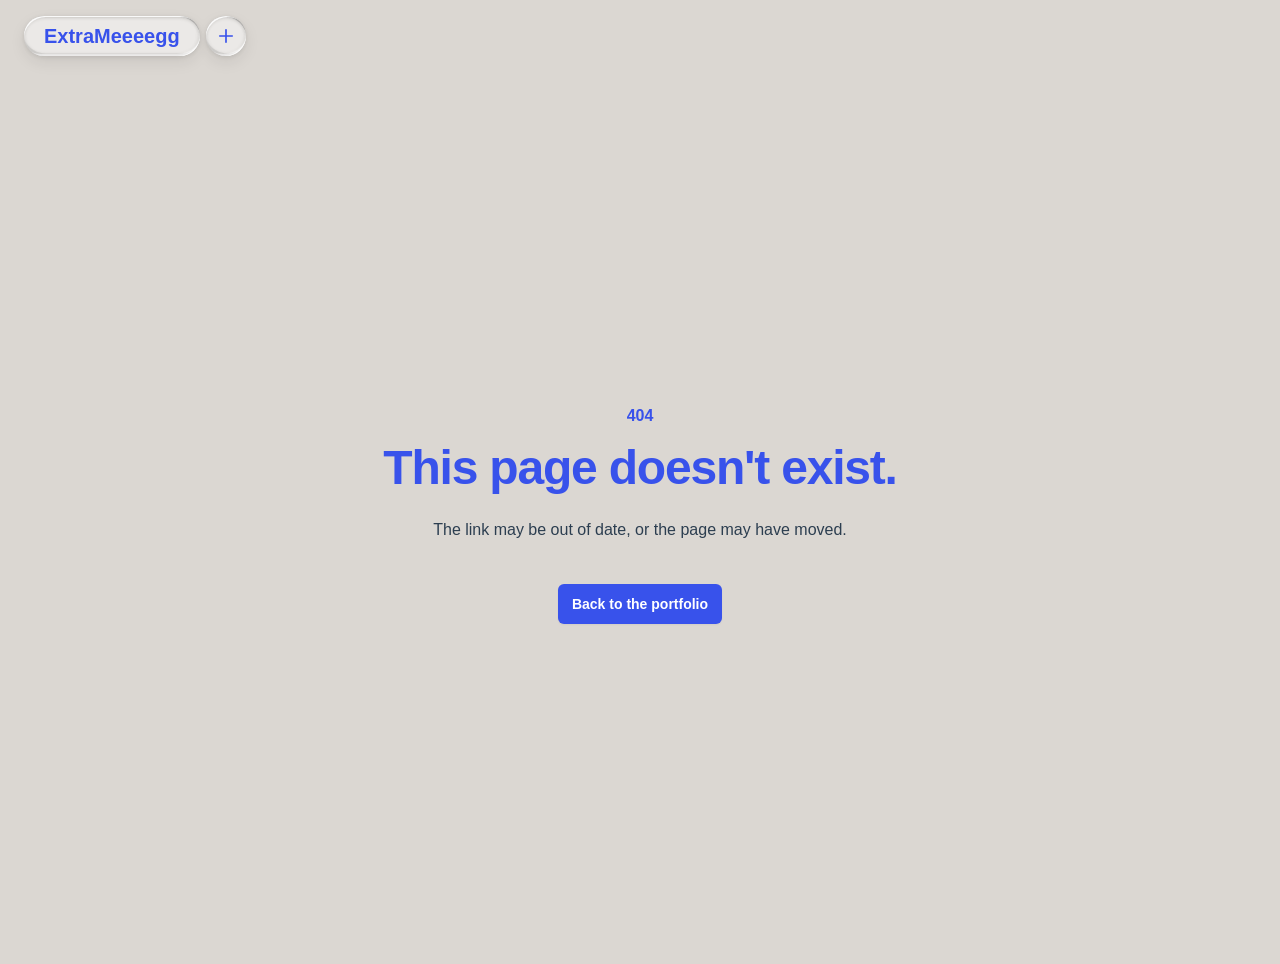
<file: index.html>
<!DOCTYPE html>
<html lang="en">
  <head>
    <meta charset="UTF-8">
    <link rel="icon" href="/meg.ico">
    <meta name="google-site-verification" content="2xFXSrfeKQU6MBl5Fs2Tz-eofkje8pU5uTxhCSTTBT8" />
    <meta name="viewport" content="width=device-width, initial-scale=1.0">
    <title>Meg's Porfolio - Product Designer</title>
    <meta name="description" content="Meg Martorell Ortuño's portfolio, featuring projects, skills, and artistic work. Learn more about my capabilities and career highlights.">
    <meta name="keywords" content="Product Designer, product design jobs, User Experience Design,3D Modeling, sketching product, product design decision, Sustainable Product Design, Industrial Designer, Design Thinking, Prototype Development, Design Research, Diseñadora de Productos, Diseño de Experiencia de Usuario, Modelado 3D, Diseño de Productos Sostenibles, Diseñador Industrial, Pensamiento de Diseño, Desarrollo de Prototipos, Investigación de Diseño">
    <meta property="og:title" content="Meg's Portfolio - Product Designer">
    <meta property="og:site_name" content="Meg's Portfolio ">
    <meta property="og:url" content="https://www.extrameeeegg.com">
    <meta property="og:type" content="website">
    <meta itemprop="url" content="https://extrameeeegg.com">
    <script type="module" crossorigin src="/assets/index-CL0SLWlv.js"></script>
    <link rel="stylesheet" crossorigin href="/assets/index-r4Gq5pca.css">
  </head>
  <body>
    <div id="app"></div>
  </body>
</html>
</file>
<file: assets/index-r4Gq5pca.css>
/*! tailwindcss v4.3.3 | MIT License | https://tailwindcss.com */@layer properties{@supports (((-webkit-hyphens:none)) and (not (margin-trim:inline))) or ((-moz-orient:inline) and (not (color:rgb(from red r g b)))){*,:before,:after,::backdrop{--tw-translate-x:0;--tw-translate-y:0;--tw-translate-z:0;--tw-space-y-reverse:0;--tw-divide-y-reverse:0;--tw-border-style:solid;--tw-leading:initial;--tw-font-weight:initial;--tw-tracking:initial;--tw-ordinal:initial;--tw-slashed-zero:initial;--tw-numeric-figure:initial;--tw-numeric-spacing:initial;--tw-numeric-fraction:initial;--tw-shadow:0 0 #0000;--tw-shadow-color:initial;--tw-shadow-alpha:100%;--tw-inset-shadow:0 0 #0000;--tw-inset-shadow-color:initial;--tw-inset-shadow-alpha:100%;--tw-ring-color:initial;--tw-ring-shadow:0 0 #0000;--tw-inset-ring-color:initial;--tw-inset-ring-shadow:0 0 #0000;--tw-ring-inset:initial;--tw-ring-offset-width:0px;--tw-ring-offset-color:#fff;--tw-ring-offset-shadow:0 0 #0000;--tw-backdrop-blur:initial;--tw-backdrop-brightness:initial;--tw-backdrop-contrast:initial;--tw-backdrop-grayscale:initial;--tw-backdrop-hue-rotate:initial;--tw-backdrop-invert:initial;--tw-backdrop-opacity:initial;--tw-backdrop-saturate:initial;--tw-backdrop-sepia:initial;--tw-duration:initial;--tw-ease:initial;--tw-scale-x:1;--tw-scale-y:1;--tw-scale-z:1;--tw-blur:initial;--tw-brightness:initial;--tw-contrast:initial;--tw-grayscale:initial;--tw-hue-rotate:initial;--tw-invert:initial;--tw-opacity:initial;--tw-saturate:initial;--tw-sepia:initial;--tw-drop-shadow:initial;--tw-drop-shadow-color:initial;--tw-drop-shadow-alpha:100%;--tw-drop-shadow-size:initial;--tw-outline-style:solid}}}@layer base{:root{color-scheme:light;--vt-c-white:#fff;--vt-c-white-soft:#f8f8f8;--vt-c-white-mute:#f2f2f2;--vt-c-indigo:#2c3e50;--vt-c-divider-light-1:#3c3c3c4a;--vt-c-divider-light-2:#3c3c3c1f;--vt-c-text-light-1:var(--vt-c-indigo);--vt-c-text-light-2:#3c3c3ca8;--color-background:#dbd7d2;--color-background-soft:var(--vt-c-white-soft);--color-background-mute:var(--vt-c-white-mute);--color-border:var(--vt-c-divider-light-2);--color-border-hover:var(--vt-c-divider-light-1);--color-heading:var(--vt-c-text-light-1);--color-text:var(--vt-c-text-light-1);--section-gap:160px}*,:before,:after{box-sizing:border-box;margin:0;font-weight:400}body{min-height:100vh;color:var(--color-text);background:var(--color-background);text-rendering:optimizelegibility;-webkit-font-smoothing:antialiased;-moz-osx-font-smoothing:grayscale;font-family:Helvetica Neue,Helvetica,serif;font-size:15px;line-height:1.6}::-webkit-scrollbar{display:none}*,:after,:before,::backdrop{box-sizing:border-box;border:0 solid;margin:0;padding:0}::file-selector-button{box-sizing:border-box;border:0 solid;margin:0;padding:0}html,:host{-webkit-text-size-adjust:100%;-moz-tab-size:4;tab-size:4;line-height:1.5;font-family:var(--default-font-family,-apple-system, BlinkMacSystemFont, "Segoe UI", Roboto, "Helvetica Neue", "Noto Sans", Arial, sans-serif, "Apple Color Emoji", "Segoe UI Emoji", "Segoe UI Symbol", "Noto Color Emoji");font-feature-settings:var(--default-font-feature-settings,normal);font-variation-settings:var(--default-font-variation-settings,normal);-webkit-tap-highlight-color:transparent}hr{height:0;color:inherit;border-top-width:1px}abbr:where([title]){-webkit-text-decoration:underline dotted;text-decoration:underline dotted}h1,h2,h3,h4,h5,h6{font-size:inherit;font-weight:inherit}a{color:inherit;-webkit-text-decoration:inherit;text-decoration:inherit}b,strong{font-weight:bolder}code,kbd,samp,pre{font-family:var(--default-mono-font-family,ui-monospace, SFMono-Regular, Menlo, Monaco, Consolas, "Liberation Mono", "Courier New", monospace);font-feature-settings:var(--default-mono-font-feature-settings,normal);font-variation-settings:var(--default-mono-font-variation-settings,normal);font-size:1em}small{font-size:80%}sub,sup{vertical-align:baseline;font-size:75%;line-height:0;position:relative}sub{bottom:-.25em}sup{top:-.5em}table{text-indent:0;border-color:inherit;border-collapse:collapse}:-moz-focusring:where(:not(iframe)){outline:auto}progress{vertical-align:baseline}summary{display:list-item}ol,ul,menu{list-style:none}img,svg,video,canvas,audio,iframe,embed,object{vertical-align:middle;display:block}img,video{max-width:100%;height:auto}button,input,select,optgroup,textarea{font:inherit;font-feature-settings:inherit;font-variation-settings:inherit;letter-spacing:inherit;color:inherit;opacity:1;background-color:#0000;border-radius:0}::file-selector-button{font:inherit;font-feature-settings:inherit;font-variation-settings:inherit;letter-spacing:inherit;color:inherit;opacity:1;background-color:#0000;border-radius:0}:where(select:is([multiple],[size])) optgroup{font-weight:bolder}:where(select:is([multiple],[size])) optgroup option{padding-inline-start:20px}::file-selector-button{margin-inline-end:4px}::placeholder{opacity:1}@supports (not ((-webkit-appearance:-apple-pay-button))) or (contain-intrinsic-size:1px){::placeholder{color:currentColor}@supports (color:color-mix(in lab,red,red)){::placeholder{color:color-mix(in oklab,currentcolor 50%,transparent)}}}textarea{resize:vertical}::-webkit-search-decoration{-webkit-appearance:none}::-webkit-date-and-time-value{min-height:1lh;text-align:inherit}::-webkit-datetime-edit{display:inline-flex}::-webkit-datetime-edit-fields-wrapper{padding:0}::-webkit-datetime-edit{padding-block:0}::-webkit-datetime-edit-year-field{padding-block:0}::-webkit-datetime-edit-month-field{padding-block:0}::-webkit-datetime-edit-day-field{padding-block:0}::-webkit-datetime-edit-hour-field{padding-block:0}::-webkit-datetime-edit-minute-field{padding-block:0}::-webkit-datetime-edit-second-field{padding-block:0}::-webkit-datetime-edit-millisecond-field{padding-block:0}::-webkit-datetime-edit-meridiem-field{padding-block:0}::-webkit-calendar-picker-indicator{line-height:1}:-moz-ui-invalid{box-shadow:none}button,input:where([type=button],[type=reset],[type=submit]){-webkit-appearance:button;-moz-appearance:button;appearance:button}::file-selector-button{-webkit-appearance:button;-moz-appearance:button;appearance:button}::-webkit-inner-spin-button{height:auto}::-webkit-outer-spin-button{height:auto}[hidden]:where(:not([hidden=until-found])){display:none!important}}@layer theme{:root,:host{--font-sans:-apple-system, BlinkMacSystemFont, "Segoe UI", Roboto, "Helvetica Neue", "Noto Sans", Arial, sans-serif, "Apple Color Emoji", "Segoe UI Emoji", "Segoe UI Symbol", "Noto Color Emoji";--font-mono:ui-monospace, SFMono-Regular, Menlo, Monaco, Consolas, "Liberation Mono", "Courier New", monospace;--color-red-50:oklch(97.1% .013 17.38);--color-red-600:oklch(57.7% .245 27.325);--color-red-700:oklch(50.5% .213 27.518);--color-amber-700:oklch(55.5% .163 48.998);--color-green-50:oklch(98.2% .018 155.826);--color-green-700:oklch(52.7% .154 150.069);--color-green-800:oklch(44.8% .119 151.328);--color-indigo-600:oklch(51.1% .262 276.966);--color-pink-300:oklch(82.3% .12 346.018);--color-pink-400:oklch(71.8% .202 349.761);--color-stone-50:oklch(98.5% .001 106.423);--color-stone-100:oklch(97% .001 106.424);--color-stone-200:oklch(92.3% .003 48.717);--color-stone-300:oklch(86.9% .005 56.366);--color-stone-400:oklch(70.9% .01 56.259);--color-stone-500:oklch(55.3% .013 58.071);--color-stone-600:oklch(44.4% .011 73.639);--color-black:#000;--color-white:#fff;--spacing:.25rem;--container-sm:24rem;--container-xl:36rem;--container-3xl:48rem;--container-5xl:64rem;--text-xs:.75rem;--text-xs--line-height:calc(1 / .75);--text-sm:.875rem;--text-sm--line-height:calc(1.25 / .875);--text-base:1rem;--text-base--line-height: 1.5 ;--text-lg:1.125rem;--text-lg--line-height:calc(1.75 / 1.125);--text-xl:1.25rem;--text-xl--line-height:calc(1.75 / 1.25);--text-2xl:1.5rem;--text-2xl--line-height:calc(2 / 1.5);--text-3xl:1.875rem;--text-3xl--line-height: 1.2 ;--text-4xl:2.25rem;--text-4xl--line-height:calc(2.5 / 2.25);--text-5xl:3rem;--text-5xl--line-height:1;--font-weight-normal:400;--font-weight-medium:500;--font-weight-semibold:600;--font-weight-bold:700;--font-weight-black:900;--tracking-tight:-.025em;--tracking-wide:.025em;--leading-normal:1.5;--radius-xs:.125rem;--radius-md:.375rem;--radius-lg:.5rem;--radius-xl:.75rem;--radius-3xl:1.5rem;--animate-pulse:pulse 2s cubic-bezier(.4, 0, .6, 1) infinite;--default-transition-duration:.15s;--default-transition-timing-function:cubic-bezier(.4, 0, .2, 1);--default-font-family:var(--font-sans);--default-mono-font-family:var(--font-mono);--color-bluemeg:#3852eb;--animate-fade-in:fade-in .5s ease-out both}}@layer components;@layer utilities{.pointer-events-none{pointer-events:none}.visible{visibility:visible}.sr-only{clip-path:inset(50%);white-space:nowrap;border-width:0;width:1px;height:1px;margin:-1px;padding:0;position:absolute;overflow:hidden}.absolute{position:absolute}.fixed{position:fixed}.relative{position:relative}.static{position:static}.sticky{position:sticky}.inset-0{top:0;right:0;bottom:0;left:0}.inset-x-0{inset-inline:0}.top-0{top:0}.top-1\/2{top:50%}.top-3{top:calc(var(--spacing) * 3)}.top-16{top:calc(var(--spacing) * 16)}.top-\[6\%\]{top:6%}.top-\[26\%\]{top:26%}.top-full{top:100%}.right-3{right:calc(var(--spacing) * 3)}.right-\[1\%\]{right:1%}.bottom-0{bottom:0}.bottom-3{bottom:calc(var(--spacing) * 3)}.bottom-\[2\%\]{bottom:2%}.bottom-\[4\%\]{bottom:4%}.left-0{left:0}.left-1\/2{left:50%}.left-3{left:calc(var(--spacing) * 3)}.left-\[10\%\]{left:10%}.left-\[12\%\]{left:12%}.left-\[40\%\]{left:40%}.isolate{isolation:isolate}.z-10{z-index:10}.z-20{z-index:20}.z-50{z-index:50}.m-4{margin:calc(var(--spacing) * 4)}.-mx-4{margin-inline:calc(var(--spacing) * -4)}.mx-4{margin-inline:calc(var(--spacing) * 4)}.mx-5{margin-inline:calc(var(--spacing) * 5)}.mx-auto{margin-inline:auto}.my-4{margin-block:calc(var(--spacing) * 4)}.my-6{margin-block:calc(var(--spacing) * 6)}.-mt-2{margin-top:calc(var(--spacing) * -2)}.mt-1{margin-top:var(--spacing)}.mt-1\.5{margin-top:calc(var(--spacing) * 1.5)}.mt-3{margin-top:calc(var(--spacing) * 3)}.mt-4{margin-top:calc(var(--spacing) * 4)}.mt-6{margin-top:calc(var(--spacing) * 6)}.mt-8{margin-top:calc(var(--spacing) * 8)}.mt-10{margin-top:calc(var(--spacing) * 10)}.mt-16{margin-top:calc(var(--spacing) * 16)}.mt-auto{margin-top:auto}.mr-16{margin-right:calc(var(--spacing) * 16)}.mb-2{margin-bottom:calc(var(--spacing) * 2)}.mb-6{margin-bottom:calc(var(--spacing) * 6)}.ml-auto{margin-left:auto}.block{display:block}.contents{display:contents}.flex{display:flex}.grid{display:grid}.hidden{display:none}.table{display:table}.aspect-\[1\/1\.25\]{aspect-ratio:1/1.25}.aspect-square{aspect-ratio:1}.size-4{width:calc(var(--spacing) * 4);height:calc(var(--spacing) * 4)}.size-5{width:calc(var(--spacing) * 5);height:calc(var(--spacing) * 5)}.size-10{width:calc(var(--spacing) * 10);height:calc(var(--spacing) * 10)}.size-14{width:calc(var(--spacing) * 14);height:calc(var(--spacing) * 14)}.h-1\/2{height:50%}.h-1\/4{height:25%}.h-3\/4{height:75%}.h-5{height:calc(var(--spacing) * 5)}.h-6{height:calc(var(--spacing) * 6)}.h-8{height:calc(var(--spacing) * 8)}.h-10{height:calc(var(--spacing) * 10)}.h-12{height:calc(var(--spacing) * 12)}.h-16{height:calc(var(--spacing) * 16)}.h-\[2px\]{height:2px}.h-\[14vh\]{height:14vh}.h-\[32vh\]{height:32vh}.h-\[44vh\]{height:44vh}.h-\[60vh\]{height:60vh}.h-\[calc\(100svh-4rem\)\]{height:calc(100svh - 4rem)}.h-auto{height:auto}.h-dvh{height:100dvh}.h-full{height:100%}.min-h-40{min-height:calc(var(--spacing) * 40)}.min-h-64{min-height:calc(var(--spacing) * 64)}.min-h-\[calc\(100svh-5rem\)\]{min-height:calc(100svh - 5rem)}.min-h-full{min-height:100%}.min-h-svh{min-height:100svh}.w-1\/4{width:25%}.w-5{width:calc(var(--spacing) * 5)}.w-6{width:calc(var(--spacing) * 6)}.w-8{width:calc(var(--spacing) * 8)}.w-32{width:calc(var(--spacing) * 32)}.w-auto{width:auto}.w-fit{width:fit-content}.w-full{width:100%}.w-screen{width:100vw}.max-w-0{max-width:0}.max-w-3xl{max-width:var(--container-3xl)}.max-w-5xl{max-width:var(--container-5xl)}.max-w-100{max-width:calc(var(--spacing) * 100)}.max-w-\[calc\(100\%-1\.5rem\)\]{max-width:calc(100% - 1.5rem)}.max-w-prose{max-width:65ch}.max-w-sm{max-width:var(--container-sm)}.max-w-xl{max-width:var(--container-xl)}.min-w-0{min-width:0}.min-w-full{min-width:100%}.flex-1{flex:1}.shrink-0{flex-shrink:0}.-translate-x-1\/2{--tw-translate-x: -50% ;translate:var(--tw-translate-x) var(--tw-translate-y)}.-translate-y-1\/2{--tw-translate-y: -50% ;translate:var(--tw-translate-x) var(--tw-translate-y)}.rotate-45{rotate:45deg}.animate-fade-in{animation:var(--animate-fade-in)}.animate-pulse{animation:var(--animate-pulse)}.cursor-pointer{cursor:pointer}.scroll-mt-20{scroll-margin-top:calc(var(--spacing) * 20)}.grid-cols-1{grid-template-columns:repeat(1,minmax(0,1fr))}.flex-col{flex-direction:column}.flex-row{flex-direction:row}.flex-row-reverse{flex-direction:row-reverse}.flex-wrap{flex-wrap:wrap}.place-items-center{place-items:center}.items-center{align-items:center}.items-start{align-items:flex-start}.justify-between{justify-content:space-between}.justify-center{justify-content:center}.gap-1{gap:var(--spacing)}.gap-1\.5{gap:calc(var(--spacing) * 1.5)}.gap-2{gap:calc(var(--spacing) * 2)}.gap-3{gap:calc(var(--spacing) * 3)}.gap-4{gap:calc(var(--spacing) * 4)}.gap-6{gap:calc(var(--spacing) * 6)}.gap-8{gap:calc(var(--spacing) * 8)}.gap-12{gap:calc(var(--spacing) * 12)}:where(.space-y-2>:not(:last-child)){--tw-space-y-reverse:0;margin-block-start:calc(calc(var(--spacing) * 2) * var(--tw-space-y-reverse));margin-block-end:calc(calc(var(--spacing) * 2) * calc(1 - var(--tw-space-y-reverse)))}:where(.space-y-3>:not(:last-child)){--tw-space-y-reverse:0;margin-block-start:calc(calc(var(--spacing) * 3) * var(--tw-space-y-reverse));margin-block-end:calc(calc(var(--spacing) * 3) * calc(1 - var(--tw-space-y-reverse)))}:where(.space-y-4>:not(:last-child)){--tw-space-y-reverse:0;margin-block-start:calc(calc(var(--spacing) * 4) * var(--tw-space-y-reverse));margin-block-end:calc(calc(var(--spacing) * 4) * calc(1 - var(--tw-space-y-reverse)))}:where(.space-y-5>:not(:last-child)){--tw-space-y-reverse:0;margin-block-start:calc(calc(var(--spacing) * 5) * var(--tw-space-y-reverse));margin-block-end:calc(calc(var(--spacing) * 5) * calc(1 - var(--tw-space-y-reverse)))}:where(.space-y-6>:not(:last-child)){--tw-space-y-reverse:0;margin-block-start:calc(calc(var(--spacing) * 6) * var(--tw-space-y-reverse));margin-block-end:calc(calc(var(--spacing) * 6) * calc(1 - var(--tw-space-y-reverse)))}.gap-x-6{column-gap:calc(var(--spacing) * 6)}.gap-x-12{column-gap:calc(var(--spacing) * 12)}.gap-y-6{row-gap:calc(var(--spacing) * 6)}.gap-y-8{row-gap:calc(var(--spacing) * 8)}:where(.divide-y>:not(:last-child)){--tw-divide-y-reverse:0;border-bottom-style:var(--tw-border-style);border-top-style:var(--tw-border-style);border-top-width:calc(1px * var(--tw-divide-y-reverse));border-bottom-width:calc(1px * calc(1 - var(--tw-divide-y-reverse)))}:where(.divide-stone-200>:not(:last-child)){border-color:var(--color-stone-200)}.truncate{text-overflow:ellipsis;white-space:nowrap;overflow:hidden}.overflow-hidden{overflow:hidden}.overflow-y-scroll{overflow-y:scroll}.rounded-3xl{border-radius:var(--radius-3xl)}.rounded-\[28px\]{border-radius:28px}.rounded-full{border-radius:3.40282e38px}.rounded-lg{border-radius:var(--radius-lg)}.rounded-md{border-radius:var(--radius-md)}.rounded-xl{border-radius:var(--radius-xl)}.rounded-xs{border-radius:var(--radius-xs)}.border{border-style:var(--tw-border-style);border-width:1px}.border-2{border-style:var(--tw-border-style);border-width:2px}.border-t{border-top-style:var(--tw-border-style);border-top-width:1px}.border-b{border-bottom-style:var(--tw-border-style);border-bottom-width:1px}.border-dashed{--tw-border-style:dashed;border-style:dashed}.border-bluemeg{border-color:var(--color-bluemeg)}.border-bluemeg\/40{border-color:#3852eb66}@supports (color:color-mix(in lab,red,red)){.border-bluemeg\/40{border-color:color-mix(in oklab,var(--color-bluemeg) 40%,transparent)}}.border-stone-200{border-color:var(--color-stone-200)}.border-stone-300{border-color:var(--color-stone-300)}.bg-bluemeg{background-color:var(--color-bluemeg)}.bg-bluemeg\/5{background-color:#3852eb0d}@supports (color:color-mix(in lab,red,red)){.bg-bluemeg\/5{background-color:color-mix(in oklab,var(--color-bluemeg) 5%,transparent)}}.bg-bluemeg\/10{background-color:#3852eb1a}@supports (color:color-mix(in lab,red,red)){.bg-bluemeg\/10{background-color:color-mix(in oklab,var(--color-bluemeg) 10%,transparent)}}.bg-green-50{background-color:var(--color-green-50)}.bg-red-50{background-color:var(--color-red-50)}.bg-stone-50{background-color:var(--color-stone-50)}.bg-stone-100{background-color:var(--color-stone-100)}.bg-stone-100\/95{background-color:#f5f5f4f2}@supports (color:color-mix(in lab,red,red)){.bg-stone-100\/95{background-color:color-mix(in oklab,var(--color-stone-100) 95%,transparent)}}.bg-transparent{background-color:#0000}.bg-white{background-color:var(--color-white)}.bg-white\/90{background-color:#ffffffe6}@supports (color:color-mix(in lab,red,red)){.bg-white\/90{background-color:color-mix(in oklab,var(--color-white) 90%,transparent)}}.object-contain{object-fit:contain}.object-cover{object-fit:cover}.object-center{object-position:center}.object-left-top{object-position:left top}.p-2{padding:calc(var(--spacing) * 2)}.p-4{padding:calc(var(--spacing) * 4)}.px-1{padding-inline:var(--spacing)}.px-3{padding-inline:calc(var(--spacing) * 3)}.px-3\.5{padding-inline:calc(var(--spacing) * 3.5)}.px-4{padding-inline:calc(var(--spacing) * 4)}.px-5{padding-inline:calc(var(--spacing) * 5)}.px-6{padding-inline:calc(var(--spacing) * 6)}.px-8{padding-inline:calc(var(--spacing) * 8)}.py-1{padding-block:var(--spacing)}.py-1\.5{padding-block:calc(var(--spacing) * 1.5)}.py-2{padding-block:calc(var(--spacing) * 2)}.py-2\.5{padding-block:calc(var(--spacing) * 2.5)}.py-3{padding-block:calc(var(--spacing) * 3)}.py-4{padding-block:calc(var(--spacing) * 4)}.py-6{padding-block:calc(var(--spacing) * 6)}.py-8{padding-block:calc(var(--spacing) * 8)}.py-24{padding-block:calc(var(--spacing) * 24)}.pt-6{padding-top:calc(var(--spacing) * 6)}.pt-8{padding-top:calc(var(--spacing) * 8)}.pr-1{padding-right:var(--spacing)}.pb-8{padding-bottom:calc(var(--spacing) * 8)}.pb-16{padding-bottom:calc(var(--spacing) * 16)}.pl-1{padding-left:var(--spacing)}.pl-4{padding-left:calc(var(--spacing) * 4)}.text-center{text-align:center}.text-justify{text-align:justify}.text-2xl{font-size:var(--text-2xl);line-height:var(--tw-leading,var(--text-2xl--line-height))}.text-3xl{font-size:var(--text-3xl);line-height:var(--tw-leading,var(--text-3xl--line-height))}.text-4xl{font-size:var(--text-4xl);line-height:var(--tw-leading,var(--text-4xl--line-height))}.text-5xl{font-size:var(--text-5xl);line-height:var(--tw-leading,var(--text-5xl--line-height))}.text-base{font-size:var(--text-base);line-height:var(--tw-leading,var(--text-base--line-height))}.text-lg{font-size:var(--text-lg);line-height:var(--tw-leading,var(--text-lg--line-height))}.text-sm{font-size:var(--text-sm);line-height:var(--tw-leading,var(--text-sm--line-height))}.text-xl{font-size:var(--text-xl);line-height:var(--tw-leading,var(--text-xl--line-height))}.text-xs{font-size:var(--text-xs);line-height:var(--tw-leading,var(--text-xs--line-height))}.leading-7{--tw-leading:calc(var(--spacing) * 7);line-height:calc(var(--spacing) * 7)}.leading-none{--tw-leading:1;line-height:1}.leading-normal{--tw-leading:var(--leading-normal);line-height:var(--leading-normal)}.font-black{--tw-font-weight:var(--font-weight-black);font-weight:var(--font-weight-black)}.font-bold{--tw-font-weight:var(--font-weight-bold);font-weight:var(--font-weight-bold)}.font-medium{--tw-font-weight:var(--font-weight-medium);font-weight:var(--font-weight-medium)}.font-normal{--tw-font-weight:var(--font-weight-normal);font-weight:var(--font-weight-normal)}.font-semibold{--tw-font-weight:var(--font-weight-semibold);font-weight:var(--font-weight-semibold)}.tracking-tight{--tw-tracking:var(--tracking-tight);letter-spacing:var(--tracking-tight)}.tracking-wide{--tw-tracking:var(--tracking-wide);letter-spacing:var(--tracking-wide)}.break-all{word-break:break-all}.whitespace-nowrap{white-space:nowrap}.whitespace-pre-line{white-space:pre-line}.text-amber-700{color:var(--color-amber-700)}.text-bluemeg{color:var(--color-bluemeg)}.text-bluemeg\/70{color:#3852ebb3}@supports (color:color-mix(in lab,red,red)){.text-bluemeg\/70{color:color-mix(in oklab,var(--color-bluemeg) 70%,transparent)}}.text-green-700{color:var(--color-green-700)}.text-green-800{color:var(--color-green-800)}.text-red-700{color:var(--color-red-700)}.text-stone-400{color:var(--color-stone-400)}.text-stone-500{color:var(--color-stone-500)}.text-stone-600{color:var(--color-stone-600)}.text-white{color:var(--color-white)}.uppercase{text-transform:uppercase}.tabular-nums{--tw-numeric-spacing:tabular-nums;font-variant-numeric:var(--tw-ordinal,) var(--tw-slashed-zero,) var(--tw-numeric-figure,) var(--tw-numeric-spacing,) var(--tw-numeric-fraction,)}.underline{text-decoration-line:underline}.accent-bluemeg{accent-color:var(--color-bluemeg)}.opacity-0{opacity:0}.opacity-50{opacity:.5}.opacity-100{opacity:1}.shadow-xs{--tw-shadow:0 1px 2px 0 var(--tw-shadow-color,#0000000d);box-shadow:var(--tw-inset-shadow),var(--tw-inset-ring-shadow),var(--tw-ring-offset-shadow),var(--tw-ring-shadow),var(--tw-shadow)}.glass{-webkit-backdrop-filter:blur(12px)saturate(150%);background:#fbfbfb80;box-shadow:inset 0 0 0 1px #ffffff1a,inset 1.8px 3px 0 -2px #ffffffe6,inset -2px -2px 0 -2px #fffc,inset -3px -8px 1px -6px #fff9,inset -.3px -1px 4px #0000001f,inset -1.5px 2.5px 0 -2px #0003,inset 0 3px 4px -2px #0003,inset 2px -6.5px 1px -4px #0000001a,0 1px 5px #0000001a,0 6px 16px #00000014}.backdrop-blur{--tw-backdrop-blur:blur(8px);-webkit-backdrop-filter:var(--tw-backdrop-blur,) var(--tw-backdrop-brightness,) var(--tw-backdrop-contrast,) var(--tw-backdrop-grayscale,) var(--tw-backdrop-hue-rotate,) var(--tw-backdrop-invert,) var(--tw-backdrop-opacity,) var(--tw-backdrop-saturate,) var(--tw-backdrop-sepia,);backdrop-filter:var(--tw-backdrop-blur,) var(--tw-backdrop-brightness,) var(--tw-backdrop-contrast,) var(--tw-backdrop-grayscale,) var(--tw-backdrop-hue-rotate,) var(--tw-backdrop-invert,) var(--tw-backdrop-opacity,) var(--tw-backdrop-saturate,) var(--tw-backdrop-sepia,)}.transition{transition-property:color,background-color,border-color,outline-color,text-decoration-color,fill,stroke,--tw-gradient-from,--tw-gradient-via,--tw-gradient-to,opacity,box-shadow,transform,translate,scale,rotate,filter,-webkit-backdrop-filter,backdrop-filter,display,content-visibility,overlay,pointer-events;transition-timing-function:var(--tw-ease,var(--default-transition-timing-function));transition-duration:var(--tw-duration,var(--default-transition-duration))}.transition-\[max-width\,opacity\]{transition-property:max-width,opacity;transition-timing-function:var(--tw-ease,var(--default-transition-timing-function));transition-duration:var(--tw-duration,var(--default-transition-duration))}.transition-colors{transition-property:color,background-color,border-color,outline-color,text-decoration-color,fill,stroke,--tw-gradient-from,--tw-gradient-via,--tw-gradient-to;transition-timing-function:var(--tw-ease,var(--default-transition-timing-function));transition-duration:var(--tw-duration,var(--default-transition-duration))}.transition-opacity{transition-property:opacity;transition-timing-function:var(--tw-ease,var(--default-transition-timing-function));transition-duration:var(--tw-duration,var(--default-transition-duration))}.transition-transform{transition-property:transform,translate,scale,rotate;transition-timing-function:var(--tw-ease,var(--default-transition-timing-function));transition-duration:var(--tw-duration,var(--default-transition-duration))}.duration-300{--tw-duration:.3s;transition-duration:.3s}.duration-400{--tw-duration:.4s;transition-duration:.4s}.duration-500{--tw-duration:.5s;transition-duration:.5s}.ease-\[cubic-bezier\(0\.34\,1\.56\,0\.64\,1\)\]{--tw-ease:cubic-bezier(.34,1.56,.64,1);transition-timing-function:cubic-bezier(.34,1.56,.64,1)}.ease-\[cubic-bezier\(0\.77\,0\,0\.175\,1\)\]{--tw-ease:cubic-bezier(.77,0,.175,1);transition-timing-function:cubic-bezier(.77,0,.175,1)}.outline-none{--tw-outline-style:none;outline-style:none}.select-none,:is(.\*\:select-none>*){-webkit-user-select:none;user-select:none}@media (hover:hover){.hover\:scale-110:hover{--tw-scale-x:110%;--tw-scale-y:110%;--tw-scale-z:110%;scale:var(--tw-scale-x) var(--tw-scale-y)}.hover\:cursor-pointer:hover{cursor:pointer}.hover\:border-bluemeg:hover{border-color:var(--color-bluemeg)}.hover\:bg-indigo-600:hover{background-color:var(--color-indigo-600)}.hover\:text-bluemeg:hover{color:var(--color-bluemeg)}.hover\:text-pink-400:hover{color:var(--color-pink-400)}.hover\:text-red-600\!:hover{color:var(--color-red-600)!important}.hover\:invert-\[\.25\]:hover{--tw-invert:invert(.25);filter:var(--tw-blur,) var(--tw-brightness,) var(--tw-contrast,) var(--tw-grayscale,) var(--tw-hue-rotate,) var(--tw-invert,) var(--tw-saturate,) var(--tw-sepia,) var(--tw-drop-shadow,)}}.focus-visible\:outline-2:focus-visible{outline-style:var(--tw-outline-style);outline-width:2px}.focus-visible\:outline-offset-2:focus-visible{outline-offset:2px}.focus-visible\:outline-indigo-600:focus-visible{outline-color:var(--color-indigo-600)}.focus-visible\:outline-solid:focus-visible{--tw-outline-style:solid;outline-style:solid}.disabled\:bg-stone-100:disabled{background-color:var(--color-stone-100)}.disabled\:text-stone-500:disabled{color:var(--color-stone-500)}@media (prefers-reduced-motion:no-preference){@media (hover:hover){.motion-safe\:hover\:scale-\[1\.03\]:hover{scale:1.03}}}@media (min-width:320px){.sm\:inline{display:inline}.sm\:h-\[4vh\]{height:4vh}.sm\:h-\[30vh\]{height:30vh}.sm\:grid-cols-1{grid-template-columns:repeat(1,minmax(0,1fr))}.sm\:grid-cols-2{grid-template-columns:repeat(2,minmax(0,1fr))}.sm\:p-8{padding:calc(var(--spacing) * 8)}.sm\:py-32{padding-block:calc(var(--spacing) * 32)}.sm\:text-2xl{font-size:var(--text-2xl);line-height:var(--tw-leading,var(--text-2xl--line-height))}.sm\:text-3xl{font-size:var(--text-3xl);line-height:var(--tw-leading,var(--text-3xl--line-height))}.sm\:text-5xl{font-size:var(--text-5xl);line-height:var(--tw-leading,var(--text-5xl--line-height))}.sm\:text-xl{font-size:var(--text-xl);line-height:var(--tw-leading,var(--text-xl--line-height))}}@media (min-width:720px){.md\:visible{visibility:visible}.md\:top-4{top:calc(var(--spacing) * 4)}.md\:left-6{left:calc(var(--spacing) * 6)}.md\:left-\[32\%\]{left:32%}.md\:mx-8{margin-inline:calc(var(--spacing) * 8)}.md\:block{display:block}.md\:flex{display:flex}.md\:hidden{display:none}.md\:h-\[6vh\]{height:6vh}.md\:h-\[16vh\]{height:16vh}.md\:h-\[36vh\]{height:36vh}.md\:h-\[40vh\]{height:40vh}.md\:h-\[48vh\]{height:48vh}.md\:w-2\/3{width:66.6667%}.md\:grid-cols-2{grid-template-columns:repeat(2,minmax(0,1fr))}.md\:p-0{padding:0}.md\:px-8{padding-inline:calc(var(--spacing) * 8)}.md\:pl-4{padding-left:calc(var(--spacing) * 4)}.md\:text-3xl{font-size:var(--text-3xl);line-height:var(--tw-leading,var(--text-3xl--line-height))}.md\:text-4xl{font-size:var(--text-4xl);line-height:var(--tw-leading,var(--text-4xl--line-height))}.md\:text-5xl{font-size:var(--text-5xl);line-height:var(--tw-leading,var(--text-5xl--line-height))}.md\:text-base{font-size:var(--text-base);line-height:var(--tw-leading,var(--text-base--line-height))}.md\:opacity-0{opacity:0}@media (hover:hover){.md\:group-hover\:opacity-100:is(:where(.group):hover *){opacity:1}}}@media (min-width:1080px){.lg\:h-\[45vh\]{height:45vh}.lg\:max-h-\[calc\(100svh-8rem\)\]{max-height:calc(100svh - 8rem)}.lg\:grid-cols-\[1fr_1\.5fr_3fr\]{grid-template-columns:1fr 1.5fr 3fr}.lg\:gap-16{gap:calc(var(--spacing) * 16)}.lg\:px-8{padding-inline:calc(var(--spacing) * 8)}}.\[\&\:hover\>path\]\:fill-pink-300:hover>path{fill:var(--color-pink-300)}.\[\&\>path\]\:fill-black>path{fill:var(--color-black)}.\[\&\>path\]\:fill-bluemeg>path{fill:var(--color-bluemeg)}}@property --tw-translate-x{syntax:"*";inherits:false;initial-value:0}@property --tw-translate-y{syntax:"*";inherits:false;initial-value:0}@property --tw-translate-z{syntax:"*";inherits:false;initial-value:0}@property --tw-space-y-reverse{syntax:"*";inherits:false;initial-value:0}@property --tw-divide-y-reverse{syntax:"*";inherits:false;initial-value:0}@property --tw-border-style{syntax:"*";inherits:false;initial-value:solid}@property --tw-leading{syntax:"*";inherits:false}@property --tw-font-weight{syntax:"*";inherits:false}@property --tw-tracking{syntax:"*";inherits:false}@property --tw-ordinal{syntax:"*";inherits:false}@property --tw-slashed-zero{syntax:"*";inherits:false}@property --tw-numeric-figure{syntax:"*";inherits:false}@property --tw-numeric-spacing{syntax:"*";inherits:false}@property --tw-numeric-fraction{syntax:"*";inherits:false}@property --tw-shadow{syntax:"*";inherits:false;initial-value:0 0 #0000}@property --tw-shadow-color{syntax:"*";inherits:false}@property --tw-shadow-alpha{syntax:"<percentage>";inherits:false;initial-value:100%}@property --tw-inset-shadow{syntax:"*";inherits:false;initial-value:0 0 #0000}@property --tw-inset-shadow-color{syntax:"*";inherits:false}@property --tw-inset-shadow-alpha{syntax:"<percentage>";inherits:false;initial-value:100%}@property --tw-ring-color{syntax:"*";inherits:false}@property --tw-ring-shadow{syntax:"*";inherits:false;initial-value:0 0 #0000}@property --tw-inset-ring-color{syntax:"*";inherits:false}@property --tw-inset-ring-shadow{syntax:"*";inherits:false;initial-value:0 0 #0000}@property --tw-ring-inset{syntax:"*";inherits:false}@property --tw-ring-offset-width{syntax:"<length>";inherits:false;initial-value:0}@property --tw-ring-offset-color{syntax:"*";inherits:false;initial-value:#fff}@property --tw-ring-offset-shadow{syntax:"*";inherits:false;initial-value:0 0 #0000}@property --tw-backdrop-blur{syntax:"*";inherits:false}@property --tw-backdrop-brightness{syntax:"*";inherits:false}@property --tw-backdrop-contrast{syntax:"*";inherits:false}@property --tw-backdrop-grayscale{syntax:"*";inherits:false}@property --tw-backdrop-hue-rotate{syntax:"*";inherits:false}@property --tw-backdrop-invert{syntax:"*";inherits:false}@property --tw-backdrop-opacity{syntax:"*";inherits:false}@property --tw-backdrop-saturate{syntax:"*";inherits:false}@property --tw-backdrop-sepia{syntax:"*";inherits:false}@property --tw-duration{syntax:"*";inherits:false}@property --tw-ease{syntax:"*";inherits:false}@property --tw-scale-x{syntax:"*";inherits:false;initial-value:1}@property --tw-scale-y{syntax:"*";inherits:false;initial-value:1}@property --tw-scale-z{syntax:"*";inherits:false;initial-value:1}@property --tw-blur{syntax:"*";inherits:false}@property --tw-brightness{syntax:"*";inherits:false}@property --tw-contrast{syntax:"*";inherits:false}@property --tw-grayscale{syntax:"*";inherits:false}@property --tw-hue-rotate{syntax:"*";inherits:false}@property --tw-invert{syntax:"*";inherits:false}@property --tw-opacity{syntax:"*";inherits:false}@property --tw-saturate{syntax:"*";inherits:false}@property --tw-sepia{syntax:"*";inherits:false}@property --tw-drop-shadow{syntax:"*";inherits:false}@property --tw-drop-shadow-color{syntax:"*";inherits:false}@property --tw-drop-shadow-alpha{syntax:"<percentage>";inherits:false;initial-value:100%}@property --tw-drop-shadow-size{syntax:"*";inherits:false}@property --tw-outline-style{syntax:"*";inherits:false;initial-value:solid}@keyframes pulse{50%{opacity:.5}}@keyframes fade-in{0%{opacity:0}to{opacity:1}}.meg-typewriter[data-v-2b73ef46]{border-right:.25em solid currentColor;animation:blink-caret-2b73ef46 .5s step-end infinite}@keyframes blink-caret-2b73ef46{0%,to{border-color:transparent}50%{border-color:currentColor}}
</file>
